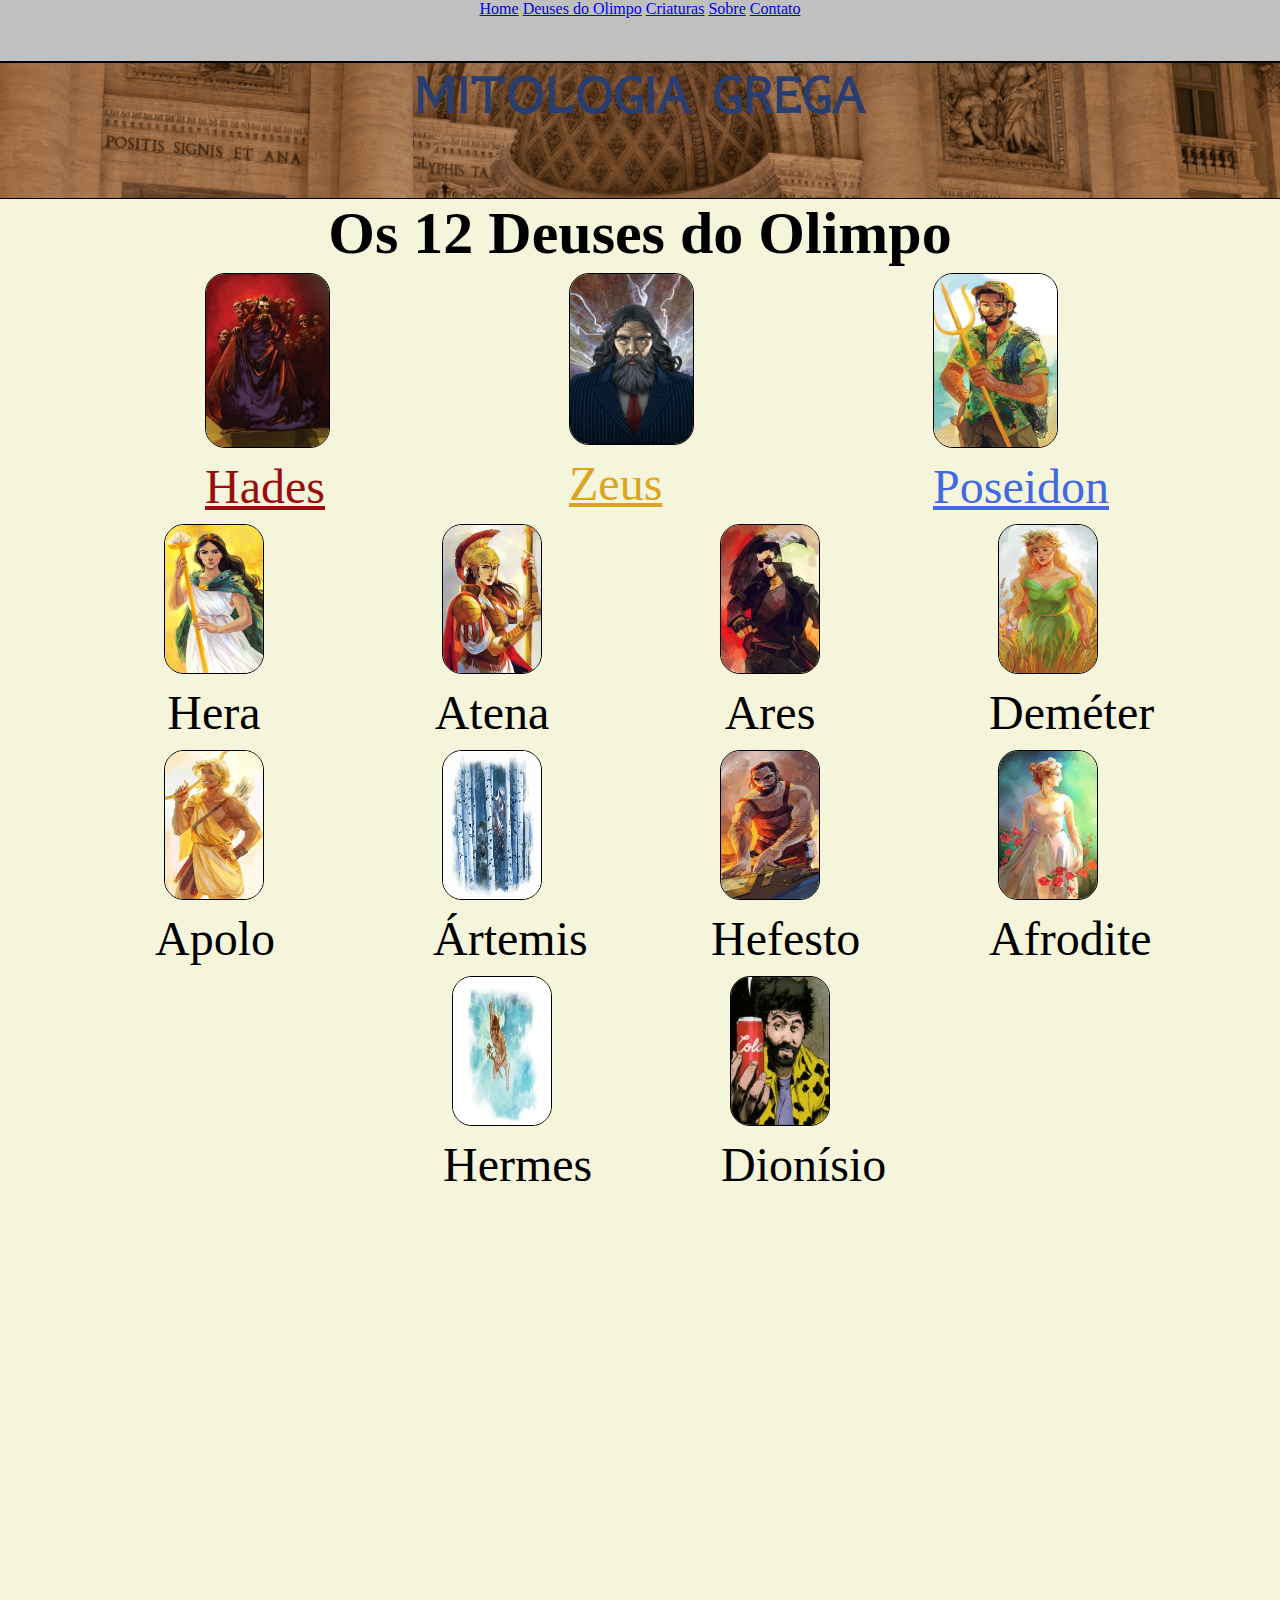
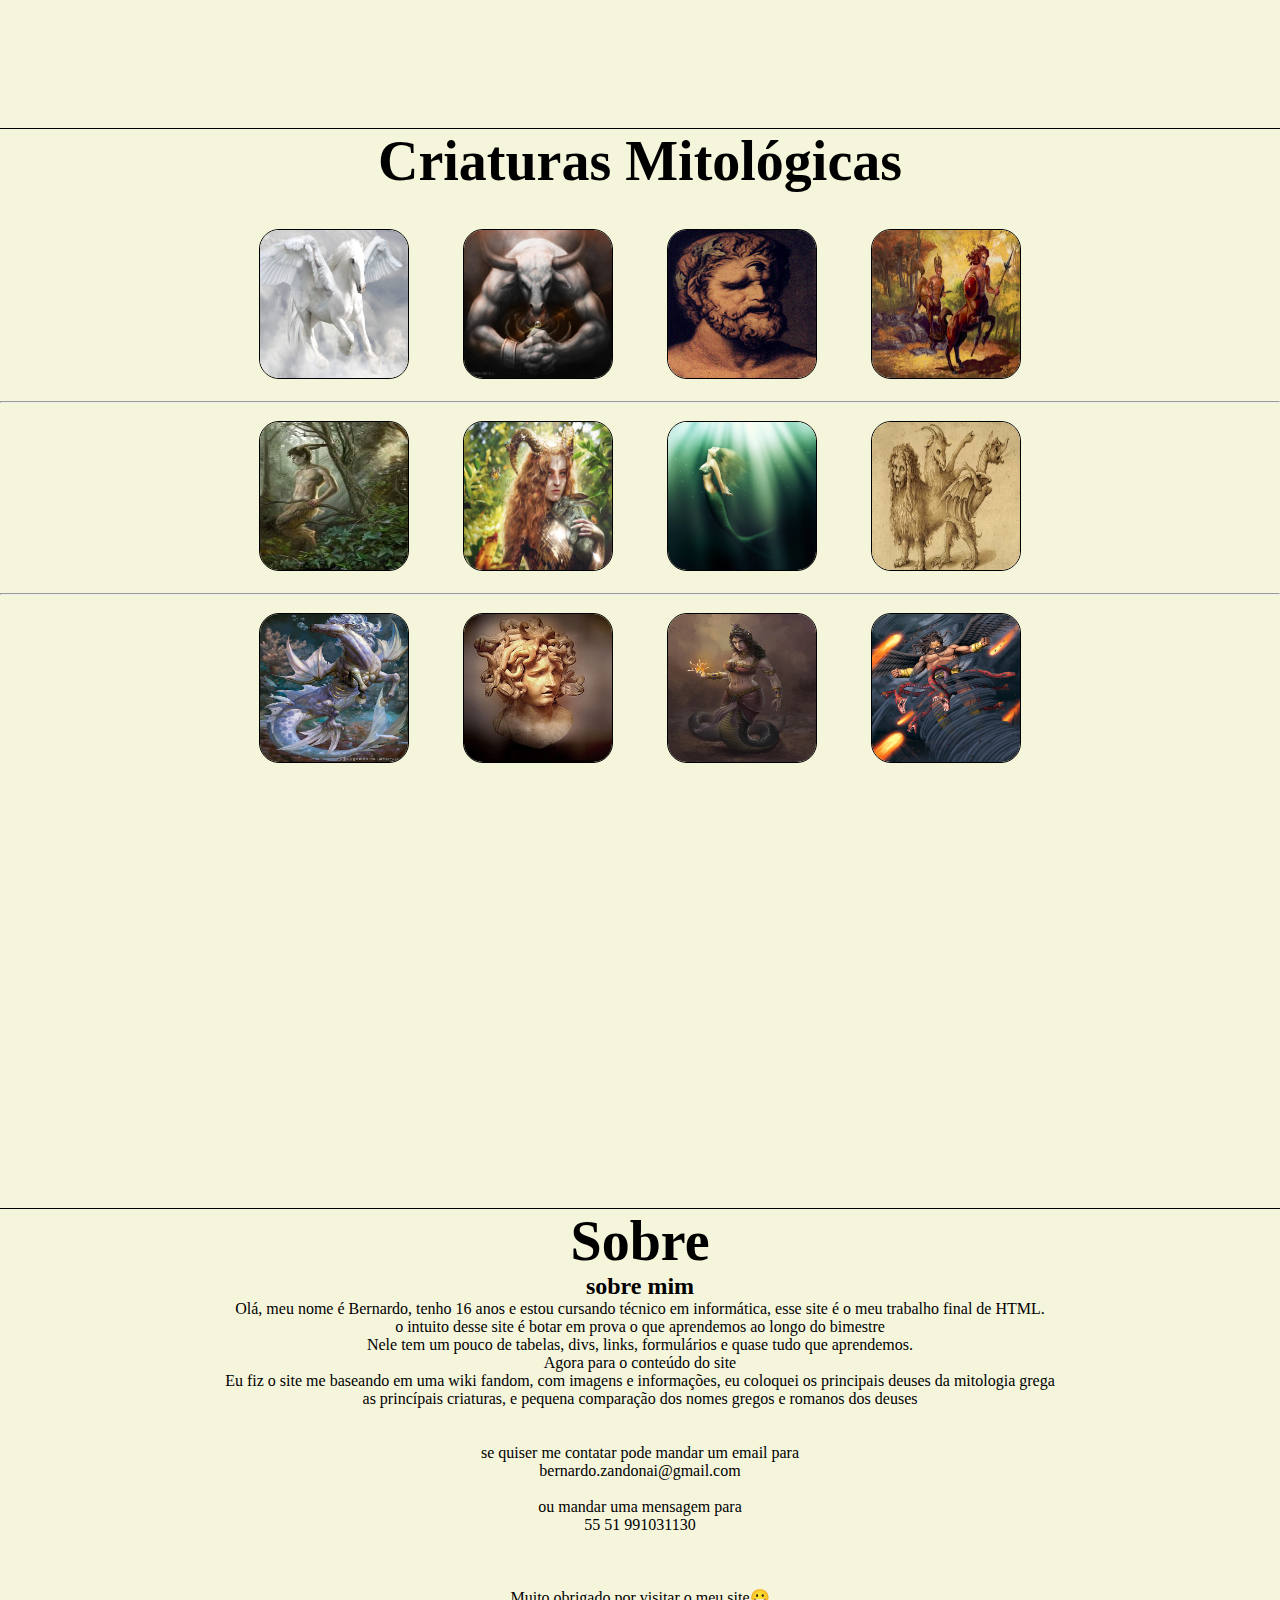
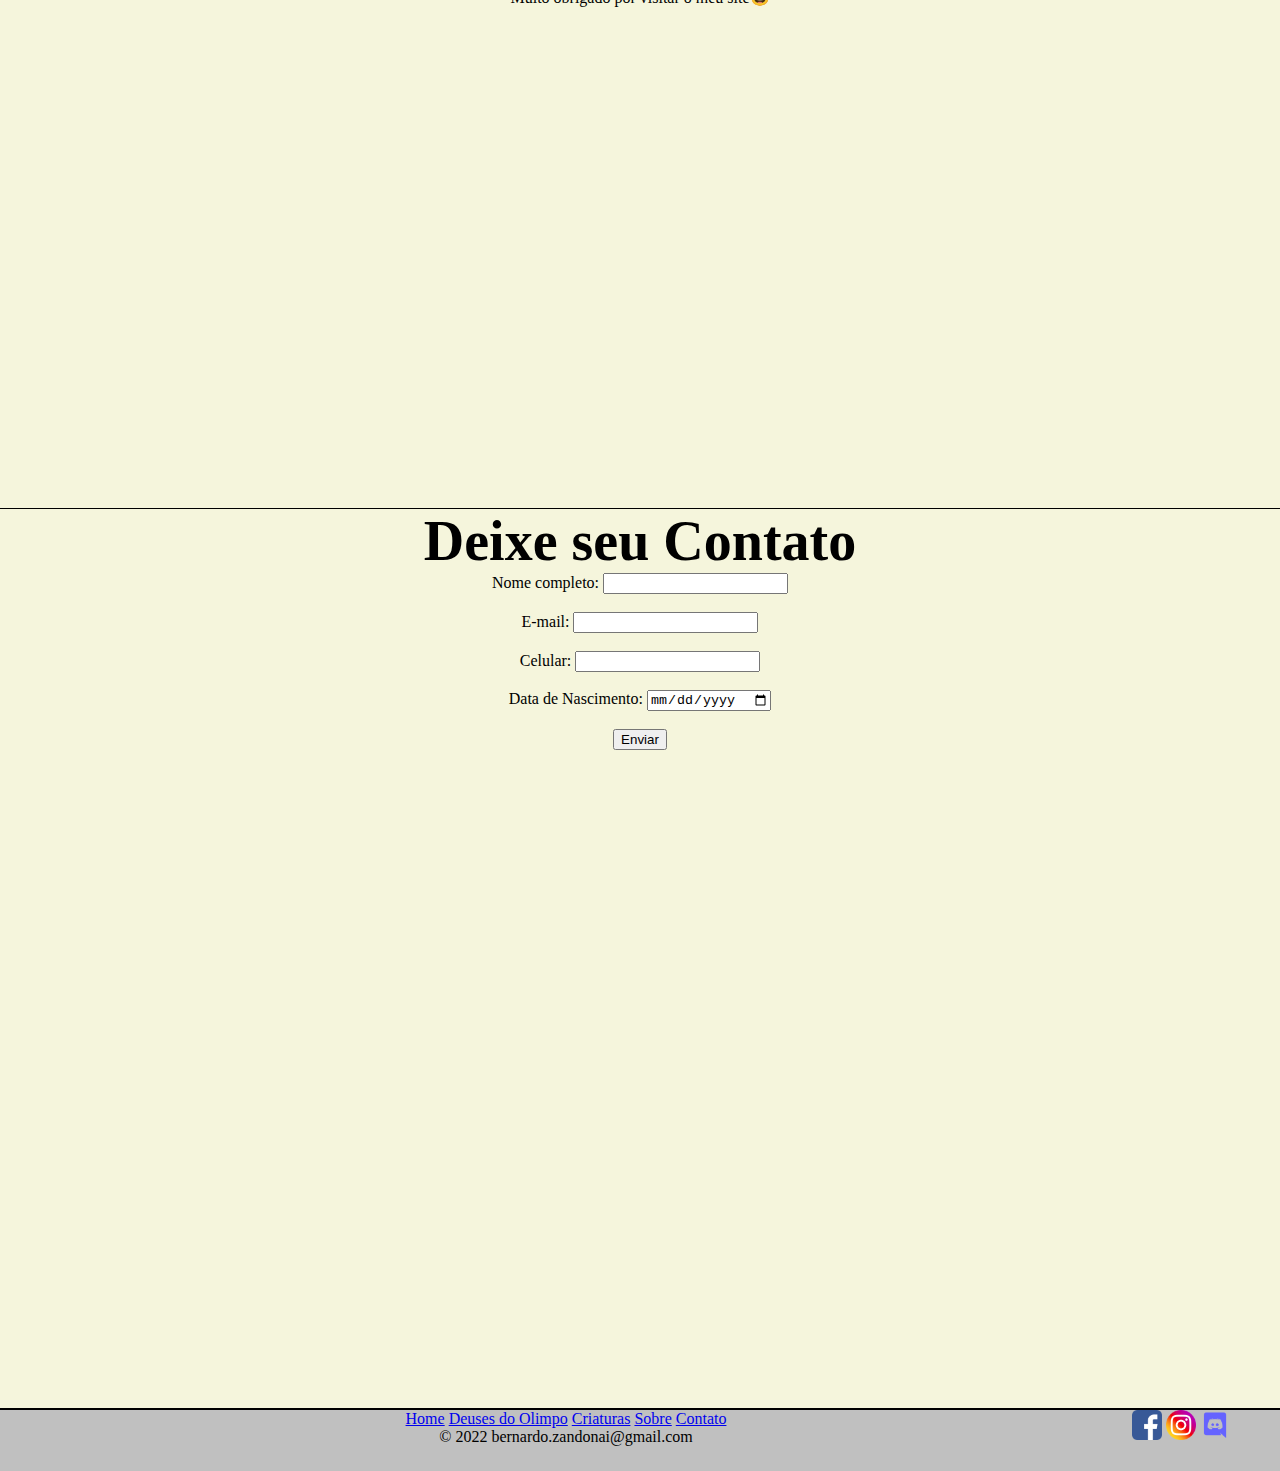
<file: index.html>
<!DOCTYPE html>
<html lang="pt-BR">
<head>
    <meta charset="UTF-8">
    <meta http-equiv="X-UA-Compatible" content="IE=edge">
    <meta name="viewport" content="width=device-width, initial-scale=1.0">
    <title>MITOLOGIA GREGA</title>
    <link rel="stylesheet" href="style.css">
    <link rel="preconnect" href="https://fonts.googleapis.com">
    <link rel="preconnect" href="https://fonts.gstatic.com" crossorigin>
    <link href="https://fonts.googleapis.com/css2?family=GFS+Neohellenic:wght@700&display=swap" rel="stylesheet">
</head>
<body>
    <header>
        <a href="#home">Home</a>
        <a href="#deol">Deuses do Olimpo</a>
        <a href="#criaturas">Criaturas</a>
        <a href="#sobre">Sobre</a>
        <a href="#contato">Contato</a>
    </header>

    <main>
        <div class="home" id="home">
            <h1>Mitologia Grega</h1>
        </div>
        <div class="deol" id="deol">
            <h1>Os 12 Deuses do Olimpo</h1>
            <div class="row">
                <div class="tg" id="tg">
                    <div class="firstcolumn">
                    <a href="deuses.html" id="h"><img src="./greek-main/img/hades.png" alt="Hades" width="125px" height="175px"><figcaption>Hades</figcaption></a>
                </div>
                <div class="firstcolumn">
                <a href="deuses.html#zeus" id="z"><img src="./greek-main/img/zeus.png" alt="Zeus" width="125px" height="172px"><figcaption>Zeus</figcaption></a>
            </div>
            <div class="firstcolumn">
                <a href="deuses.html#poseidon" id="p"><img src="./greek-main/img/poseidon.png" alt="Poseidon" width="125px" height="175px"><figcaption>Poseidon</figcaption></a>
            </div>
                <br>
                <br>
                <div class="column">         
            <a href="deuses.html#hera" id="he"><img src="./greek-main/img/Hera.png" alt="hera" width="100px" height="150px"><figcaption>Hera</figcaption></a>
        </div>
        <div class="column">
            <a href="deuses.html#atena" id="he"><img src="./greek-main/img/atena.png" alt="atena" width="100px" height="150px"><figcaption>Atena</figcaption></a>
        </div>
        <div class="column">
            <a href="deuses.html#ares" id="he"><img src="./greek-main/img/ares.png" alt="ares" width="100px" height="150px"><figcaption>Ares</figcaption></a>
        </div>
        <div class="column">
            <a href="deuses.html#demeter" id="he"><img src="./greek-main/img/demeter.png" alt="demeter" width="100px" height="150px"><figcaption>Deméter</figcaption></a>    
        </div>
            <br>
            <br>
            <div class="column">
                <a href="deuses.html#apolo" id="he"><img src="./greek-main/img/apolo.png" alt="apolo" width="100px" height="150px"><figcaption>Apolo</figcaption></a>
        </div>
        <div class="column">
            <a href="deuses.html#artemis" id="he"><img src="./greek-main/img/artemis.png" alt="artemis" width="100px" height="150px"><figcaption>Ártemis</figcaption></a>
        </div>
        <div class="column">
            <a href="deuses.html#hefesto" id="he"><img src="./greek-main/img/hefesto.png" alt="hefesto" width="100px" height="150px"><figcaption>Hefesto</figcaption></a>
        </div>
        <div class="column">
            <a href="deuses.html#afrodite" id="he"><img src="./greek-main/img/afrodite.png" alt="afrodite" width="100px" height="150px"><figcaption>Afrodite</figcaption></a>
        </div>
            <br>
            <br>
            <div class="plastcolumn">
                <a href="deuses.html#hermes" id="he"><img src="./greek-main/img/hermes.png" alt="hermes" width="100px" height="150px"><figcaption>Hermes</figcaption></a>
        </div>
        <div class="lastcolumn">
            <a href="deuses.html#dionisio" id="he"><img src="./greek-main/img/dionisio.png" alt="apolo" width="100px" height="150px"><figcaption>Dionísio</figcaption></a>
        </div>
        </div>
        </div>
        </div>
        <div class="criaturas" id="criaturas">
            <h1>Criaturas Mitológicas</h1>
            <br>
            <br>
            <a href="criaturas.html#pegaso" id="peg" ><img src="./greek-main/img/pegasus.jpg" alt="pegasus" title="Pegaso" width="150px" height="150px"></a>
            <a href="criaturas.html#minotauro" id="peg" ><img src="./greek-main/img/minotauro.jpg" alt="minotauro" title="Minotauro" width="150px" height="150px"></a>
            <a href="criaturas.html#ciclope" id="peg" ><img src="./greek-main/img/ciclope.png" alt="ciclope" title="Ciclope" width="150px" height="150px"></a>
            <a href="criaturas.html#centauro" id="peg" ><img src="./greek-main/img/centauro.jpg" alt="centauro" title="Centauro" width="150px" height="150px"></a>
            <br>
            <br>
            <hr>
            <br>
            <a href="criaturas.html#satiro" id="peg" ><img src="./greek-main/img/satiro.jpg" alt="satiro" title="Satiro" width="150px" height="150px"></a>
            <a href="criaturas.html#ninfa" id="peg" ><img src="./greek-main/img/ninfa.jpg" alt="ninfa" title="Ninfa" width="150px" height="150px"></a>
            <a href="criaturas.html#sereia" id="peg" ><img src="./greek-main/img/sereia.jpg" alt="sereia" title="Sereia" width="150px" height="150px"></a>
            <a href="criaturas.html#quimera" id="peg" ><img src="./greek-main/img/quimera.jpg" alt="quimera" title="Quimera" width="150px" height="150px"></a>
            <br>
            <br>
            <hr>
            <br>
            <a href="criaturas.html#hipocampo" id="peg" ><img src="./greek-main/img/hipocampo.jpg" alt="hipocampo" title="Hipocampo" width="150px" height="150px"></a>
            <a href="criaturas.html#gorgona" id="peg" ><img src="./greek-main/img/gorgona.jpg" alt="gorgona" title="Górgona" width="150px" height="150px"></a>
            <a href="criaturas.html#equidna" id="peg" ><img src="./greek-main/img/equidna.jpg" alt="equidna" title="Equidna" width="150px" height="150px"></a>
            <a href="criaturas.html#tifao" id="peg" ><img src="./greek-main/img/tifao.jpg" alt="tifão" title="Tifão" width="150px" height="150px"></a>

        </div>
        <div class="sobre" id="sobre">
            <h1>Sobre</h1>
            <h2>sobre mim</h2>
            <p>
                Olá, meu nome é Bernardo, tenho 16 anos e estou cursando técnico em informática, esse site é o meu trabalho final de HTML.
                <br>
                o intuito desse site é botar em prova o que aprendemos ao longo do bimestre
                <br>
                Nele tem um pouco de tabelas, divs, links, formulários e quase tudo que aprendemos.
                <br>
                Agora para o conteúdo do site
                <br>
                Eu fiz o site me baseando em uma wiki fandom, com imagens e informações, eu coloquei os principais deuses da mitologia grega
                <br>
                as princípais criaturas, e pequena comparação dos nomes gregos e romanos dos deuses
                <br><br><br>
                se quiser me contatar pode mandar um email para 
                <br>
                bernardo.zandonai@gmail.com
                <br>
                <br>
                ou mandar uma mensagem para 
                <br>
                55 51 991031130
                <br>
                <br>
                <br>
                <br>
                Muito obrigado por visitar o meu site😀
            </p>
        </div>
        <div class="contato" id="contato">
            <h1>Deixe seu Contato</h1>
            <form>
            Nome completo: <input type="text"><br><br>
            E-mail: <input type="email"><br><br>
            Celular: <input type="number"><br><br>
            Data de Nascimento: <input type="date"><br><br>
            <button>Enviar</button>
            </form>
        </div>
    </main>

    <footer>
        <div class="ct">
            <a href="https://www.facebook.com/profile.php?id=100005139060698"><img src="./greek-main/img/face_log.png" alt="facebook" alt="discord" width="30px" height="30px"></a>
            <a href="https://instagram.com/bz.paz"><img src="./greek-main/img/insta_log.png" alt="instagram" alt="discord" width="30px" height="30px"></a>
            <a href="https://discord.com/Pec!#8994"><img src="./greek-main/img/disc_log.png" alt="discord" width="30px" height="30px"></a>
        </div>
        <a href="#home">Home</a>
        <a href="#deol">Deuses do Olimpo</a>
        <a href="#criaturas">Criaturas</a>
        <a href="#sobre">Sobre</a>
        <a href="#contato">Contato</a>
        <p>&copy; 2022 bernardo.zandonai@gmail.com</p>

    </footer>
</body>
</html>
</file>
<file: style.css>
@charset "utf-8";
@import url(http://fonts.googleapis.com/css?family=Open+Sans:700,400);

*{
    margin: auto;
    scroll-behavior: smooth;
    box-sizing: border-box;
}
body {
    margin-left: 0;
    margin-right: 0;
    margin-top: 0;
    background-color: beige;
}
header{
    text-align: center;
    border-bottom: 2px solid black;
    height: 7vh;
    background-color: silver;
}
#home{
    height: 15vh;
    text-transform: uppercase;
    position: relative;
    text-align: center;
    color: #ffffff;
    background-image: url(./greek-main/img/grk.jpg);
    background-size: cover;
}
#home h1{
    color: rgb(40,61,112);
    font-family: 'GFS Neohellenic', sans-serif;
    font-size: 56px;
}
#deol{
    width: auto;
    height: 170vh;
    text-align: center;
}
#deol h1{
    font-size: 60px;
    border-top: 1px solid black;
}
#tg{
    word-spacing: 50px;
    font-size: 48px;
}
#h{
    text-decoration: underline;
    color: rgb(155, 12, 12);
}
#z{
    text-decoration: underline;
    color: goldenrod;
}
#p{
    text-decoration: underline;
    color: royalblue;
}
#trip{

}
#he{
    text-decoration: none;
    color: black;
}
#at{
    text-decoration: none;
    color: black;
}
#ar{
    text-decoration: none;
    color: black;
}
#de{
    text-decoration: none;
    color: black;
}
#ap{
    text-decoration: none;
    color: black;
}
#art{
    text-decoration: none;
    color: black;
}
#hef{
    text-decoration: none;
    color: black;
}
#af{
    text-decoration: none;
    color: black;
}
#hm{
    text-decoration: none;
    color: black;
}
#di{
    text-decoration: none;
    color: black;
}
#criaturas{
    border-top: 1px solid black;
    width: auto;
    height: 120vh;
    text-align: center;
}
#criaturas h1{
    font-size: 56px;
}
#criaturas img{
    border: 1px solid black;
    border-radius: 20px;
    margin-left: 25px;
    margin-right: 25px;
}
#sobre{
    border-top: 1px solid black;
    width: auto;
    height: 100vh; 
    text-align: center;
}
#sobre h1{
    font-size: 56px;
}
#contato{
    border-top: 1px solid black;
    width: auto;
    height: 100vh; 
    text-align: center;
}
#contato h1{
    font-size: 56px;
}
.firstcolumn {
    float: left;
    width: 5%;
    padding: 5px;
    margin-left: 200px;
    margin-right: 100px;
  }
  .firstcolumn img{
    border: 1px solid black;
    border-radius: 20px;
  }
.column {
    float: left;
    width: 10%;
    padding: 5px;
    margin-left: 150px;
  }
  /* Clearfix (clear floats) */
  .row::after {
    margin-top: 25px;
    margin-bottom: 25px;
    content: "";
    clear: both;
    display: table;
  }
  .column img{
    border: 1px solid black;
    border-radius: 20px;
  }
  .plastcolumn {
    float: left;
    width: 10%;
    padding: 5px;
    margin-left: 438px;
  }
  .plastcolumn img{
    border: 1px solid black;
    border-radius: 20px;
  }
  .lastcolumn {
    float: left;
    width: 10%;
    padding: 5px;
    margin-left: 150px;
  }
  .lastcolumn img{
    border: 1px solid black;
    border-radius: 20px;
  }
  footer{
    border-top: 2px solid black;
    height: 7vh;
    background-color: silver;
    text-align: center;
  }
  .ct{
    margin-right: 50px;
    float: right;
  }
</file>
